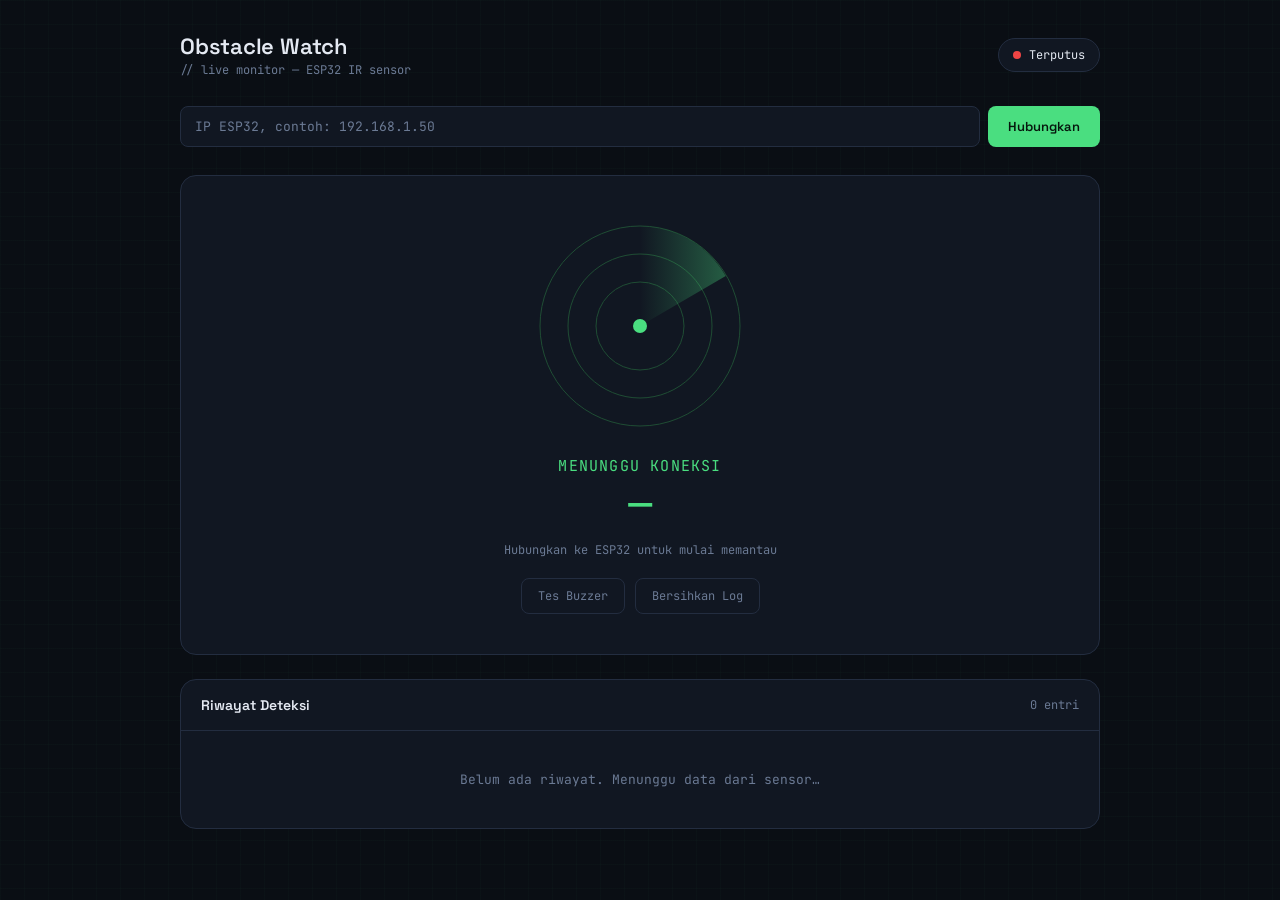
<file: project/obstacle_dashboard.html>
<!DOCTYPE html>
<html lang="id">
<head>
<meta charset="UTF-8">
<meta name="viewport" content="width=device-width, initial-scale=1.0">
<title>Obstacle Watch</title>
<link rel="icon" href="data:,">
<link rel="preconnect" href="https://fonts.googleapis.com">
<link href="https://fonts.googleapis.com/css2?family=Space+Grotesk:wght@400;500;600;700&family=JetBrains+Mono:wght@400;500;600&display=swap" rel="stylesheet">
<style>
  :root {
    --bg: #0A0E14;
    --panel: #111722;
    --panel-2: #161D2B;
    --border: #232D40;
    --phosphor: #4ADE80;
    --phosphor-dim: #1F4D34;
    --amber: #FBBF24;
    --amber-dim: #4D3A14;
    --text: #E4E9F2;
    --text-muted: #6B7A94;
    --font-display: "Space Grotesk", sans-serif;
    --font-mono: "JetBrains Mono", monospace;
  }

  * { margin: 0; padding: 0; box-sizing: border-box; }

  body {
    background: var(--bg);
    color: var(--text);
    font-family: var(--font-display);
    min-height: 100vh;
    background-image:
      linear-gradient(rgba(74,222,128,0.02) 1px, transparent 1px),
      linear-gradient(90deg, rgba(74,222,128,0.02) 1px, transparent 1px);
    background-size: 24px 24px;
  }

  .wrap {
    max-width: 960px;
    margin: 0 auto;
    padding: 32px 20px 60px;
  }

  header {
    display: flex;
    align-items: center;
    justify-content: space-between;
    margin-bottom: 28px;
    flex-wrap: wrap;
    gap: 12px;
  }

  .title-block h1 {
    font-size: 22px;
    font-weight: 600;
    letter-spacing: -0.01em;
  }

  .title-block .sub {
    font-family: var(--font-mono);
    font-size: 12px;
    color: var(--text-muted);
    margin-top: 2px;
  }

  .conn-badge {
    display: flex;
    align-items: center;
    gap: 8px;
    font-family: var(--font-mono);
    font-size: 12px;
    padding: 8px 14px;
    border-radius: 999px;
    border: 1px solid var(--border);
    background: var(--panel);
  }

  .conn-dot {
    width: 8px; height: 8px;
    border-radius: 50%;
    background: #EF4444;
    transition: background 0.3s ease;
  }
  .conn-dot.on { background: var(--phosphor); box-shadow: 0 0 8px var(--phosphor); }

  .setup-bar {
    display: flex;
    gap: 8px;
    margin-bottom: 28px;
    flex-wrap: wrap;
  }

  .setup-bar input {
    flex: 1;
    min-width: 220px;
    background: var(--panel);
    border: 1px solid var(--border);
    border-radius: 8px;
    padding: 11px 14px;
    color: var(--text);
    font-family: var(--font-mono);
    font-size: 13px;
  }
  .setup-bar input:focus { outline: 2px solid var(--phosphor); outline-offset: 1px; }
  .setup-bar input::placeholder { color: var(--text-muted); }

  .setup-bar button {
    background: var(--phosphor);
    color: #06170D;
    border: none;
    border-radius: 8px;
    padding: 0 20px;
    font-family: var(--font-display);
    font-weight: 600;
    font-size: 13px;
    cursor: pointer;
    transition: filter 0.15s ease;
  }
  .setup-bar button:hover { filter: brightness(1.1); }
  .setup-bar button:focus-visible { outline: 2px solid var(--text); outline-offset: 2px; }

  .radar-panel {
    background: var(--panel);
    border: 1px solid var(--border);
    border-radius: 16px;
    padding: 40px 20px;
    display: flex;
    flex-direction: column;
    align-items: center;
    gap: 20px;
    margin-bottom: 24px;
    position: relative;
    overflow: hidden;
  }

  .radar-scope {
    width: 220px;
    height: 220px;
    position: relative;
  }

  .radar-scope svg { width: 100%; height: 100%; }

  .ring { fill: none; stroke: var(--phosphor-dim); stroke-width: 1; }

  .sweep {
    transform-origin: 110px 110px;
    animation: spin 3.2s linear infinite;
  }
  body.detected .sweep { animation-duration: 1s; }

  @keyframes spin { to { transform: rotate(360deg); } }

  .sweep-gradient-fill { fill: url(#sweepGradient); }

  .center-dot {
    fill: var(--phosphor);
    transition: fill 0.2s ease;
  }
  body.detected .center-dot { fill: var(--amber); }

  .status-text {
    font-family: var(--font-mono);
    font-size: 15px;
    letter-spacing: 0.08em;
    text-transform: uppercase;
    color: var(--phosphor);
    text-align: center;
    transition: color 0.2s ease;
  }
  body.detected .status-text { color: var(--amber); }

  .status-text .big {
    display: block;
    font-family: var(--font-display);
    font-size: 32px;
    letter-spacing: -0.02em;
    text-transform: none;
    margin-top: 6px;
    font-weight: 700;
  }

  .status-meta {
    font-family: var(--font-mono);
    font-size: 12px;
    color: var(--text-muted);
  }

  @media (prefers-reduced-motion: reduce) {
    .sweep { animation: none; }
  }

  .actions {
    display: flex;
    gap: 10px;
  }

  .btn-ghost {
    background: transparent;
    border: 1px solid var(--border);
    color: var(--text-muted);
    padding: 9px 16px;
    border-radius: 8px;
    font-family: var(--font-mono);
    font-size: 12px;
    cursor: pointer;
    transition: all 0.15s ease;
  }
  .btn-ghost:hover { border-color: var(--phosphor); color: var(--phosphor); }
  .btn-ghost:focus-visible { outline: 2px solid var(--phosphor); outline-offset: 2px; }

  .log-panel {
    background: var(--panel);
    border: 1px solid var(--border);
    border-radius: 16px;
    overflow: hidden;
  }

  .log-header {
    padding: 16px 20px;
    border-bottom: 1px solid var(--border);
    display: flex;
    align-items: center;
    justify-content: space-between;
  }

  .log-header h2 {
    font-size: 14px;
    font-weight: 600;
  }

  .log-header .count {
    font-family: var(--font-mono);
    font-size: 12px;
    color: var(--text-muted);
  }

  .log-list {
    max-height: 360px;
    overflow-y: auto;
  }

  .log-row {
    display: flex;
    align-items: center;
    gap: 12px;
    padding: 12px 20px;
    border-bottom: 1px solid var(--panel-2);
    font-family: var(--font-mono);
    font-size: 13px;
  }
  .log-row:last-child { border-bottom: none; }

  .log-icon {
    width: 8px; height: 8px;
    border-radius: 50%;
    flex-shrink: 0;
  }
  .log-icon.detected { background: var(--amber); box-shadow: 0 0 6px var(--amber); }
  .log-icon.clear { background: var(--phosphor); }

  .log-label {
    flex: 1;
    color: var(--text);
  }
  .log-label.detected-text { color: var(--amber); }

  .log-time {
    color: var(--text-muted);
    font-size: 12px;
  }

  .empty-state {
    padding: 40px 20px;
    text-align: center;
    color: var(--text-muted);
    font-family: var(--font-mono);
    font-size: 13px;
  }

  ::-webkit-scrollbar { width: 8px; }
  ::-webkit-scrollbar-track { background: var(--panel); }
  ::-webkit-scrollbar-thumb { background: var(--border); border-radius: 4px; }
</style>
</head>
<body>

<div class="wrap">

  <header>
    <div class="title-block">
      <h1>Obstacle Watch</h1>
      <div class="sub">// live monitor &mdash; ESP32 IR sensor</div>
    </div>
    <div class="conn-badge">
      <span class="conn-dot" id="connDot"></span>
      <span id="connLabel">Terputus</span>
    </div>
  </header>

  <div class="setup-bar">
    <input type="text" id="ipInput" placeholder="IP ESP32, contoh: 192.168.1.50" />
    <button id="connectBtn">Hubungkan</button>
  </div>

  <div class="radar-panel">
    <div class="radar-scope">
      <svg viewBox="0 0 220 220">
        <defs>
          <linearGradient id="sweepGradient" x1="0" y1="0" x2="1" y2="0">
            <stop offset="0%" stop-color="#4ADE80" stop-opacity="0"/>
            <stop offset="100%" stop-color="#4ADE80" stop-opacity="0.35"/>
          </linearGradient>
        </defs>
        <circle class="ring" cx="110" cy="110" r="100"/>
        <circle class="ring" cx="110" cy="110" r="72"/>
        <circle class="ring" cx="110" cy="110" r="44"/>
        <g class="sweep">
          <path class="sweep-gradient-fill" d="M 110 110 L 110 10 A 100 100 0 0 1 195.7 60 Z"/>
        </g>
        <circle class="center-dot" cx="110" cy="110" r="7"/>
      </svg>
    </div>

    <div class="status-text" id="statusText">
      Menunggu koneksi
      <span class="big" id="statusBig">&mdash;</span>
    </div>
    <div class="status-meta" id="statusMeta">Hubungkan ke ESP32 untuk mulai memantau</div>

    <div class="actions">
      <button class="btn-ghost" id="testBuzzerBtn">Tes Buzzer</button>
      <button class="btn-ghost" id="clearLogBtn">Bersihkan Log</button>
    </div>
  </div>

  <div class="log-panel">
    <div class="log-header">
      <h2>Riwayat Deteksi</h2>
      <span class="count" id="logCount">0 entri</span>
    </div>
    <div class="log-list" id="logList">
      <div class="empty-state">Belum ada riwayat. Menunggu data dari sensor&hellip;</div>
    </div>
  </div>

</div>

<script>
  let ws = null;
  let events = [];

  const connDot = document.getElementById('connDot');
  const connLabel = document.getElementById('connLabel');
  const ipInput = document.getElementById('ipInput');
  const connectBtn = document.getElementById('connectBtn');
  const statusText = document.getElementById('statusText');
  const statusBig = document.getElementById('statusBig');
  const statusMeta = document.getElementById('statusMeta');
  const logList = document.getElementById('logList');
  const logCount = document.getElementById('logCount');
  const testBuzzerBtn = document.getElementById('testBuzzerBtn');
  const clearLogBtn = document.getElementById('clearLogBtn');

  // Artifacts tidak boleh pakai localStorage asli - simpan di memory saja
  let memoryStore = {};
  function localStorage_fallback_get(key) { return memoryStore[key] || ''; }
  function localStorage_fallback_set(key, val) { memoryStore[key] = val; }

  const savedIp = localStorage_fallback_get('esp32_ip');
  if (savedIp) ipInput.value = savedIp;

  connectBtn.addEventListener('click', () => {
    const ip = ipInput.value.trim();
    if (!ip) return;
    localStorage_fallback_set('esp32_ip', ip);
    connect(ip);
  });

  function connect(ip) {
    if (ws) { ws.close(); }
    updateConnUI(false, 'Menghubungkan...');

    try {
      ws = new WebSocket('ws://' + ip + ':81/');
    } catch (e) {
      updateConnUI(false, 'Alamat tidak valid');
      return;
    }

    ws.onopen = () => updateConnUI(true, 'Terhubung');
    ws.onclose = () => updateConnUI(false, 'Terputus');
    ws.onerror = () => updateConnUI(false, 'Gagal terhubung');

    ws.onmessage = (msg) => {
      try {
        const data = JSON.parse(msg.data);
        if (data.type === 'history') {
          events = data.events || [];
          renderLog();
        } else if (data.type === 'state') {
          applyState(data.status === 'detected', data.timestamp);
          events.push({ status: data.status, timestamp: data.timestamp });
          if (events.length > 50) events.shift();
          renderLog();
        }
      } catch (e) {
        console.error('Pesan tidak valid dari ESP32:', msg.data);
      }
    };
  }

  function updateConnUI(connected, label) {
    connDot.classList.toggle('on', connected);
    connLabel.textContent = label;
  }

  function applyState(detected, timestamp) {
    document.body.classList.toggle('detected', detected);
    statusText.childNodes[0].textContent = detected ? 'Peringatan' : 'Status normal';
    statusBig.textContent = detected ? 'HALANGAN TERDETEKSI' : 'AREA BERSIH';
    statusMeta.textContent = 'Update terakhir: ' + (timestamp || '-');
  }

  function renderLog() {
    logCount.textContent = events.length + ' entri';
    if (events.length === 0) {
      logList.innerHTML = '<div class="empty-state">Belum ada riwayat. Menunggu data dari sensor&hellip;</div>';
      return;
    }
    const rows = events.slice().reverse().map(ev => {
      const isDetected = ev.status === 'detected';
      return `<div class="log-row">
        <span class="log-icon ${isDetected ? 'detected' : 'clear'}"></span>
        <span class="log-label ${isDetected ? 'detected-text' : ''}">${isDetected ? 'Halangan terdeteksi' : 'Area kembali bersih'}</span>
        <span class="log-time">${ev.timestamp}</span>
      </div>`;
    }).join('');
    logList.innerHTML = rows;
  }

  testBuzzerBtn.addEventListener('click', () => {
    if (ws && ws.readyState === WebSocket.OPEN) {
      ws.send(JSON.stringify({ cmd: 'buzzer_test' }));
    }
  });

  clearLogBtn.addEventListener('click', () => {
    events = [];
    renderLog();
  });
</script>

</body>
</html>
</file>
